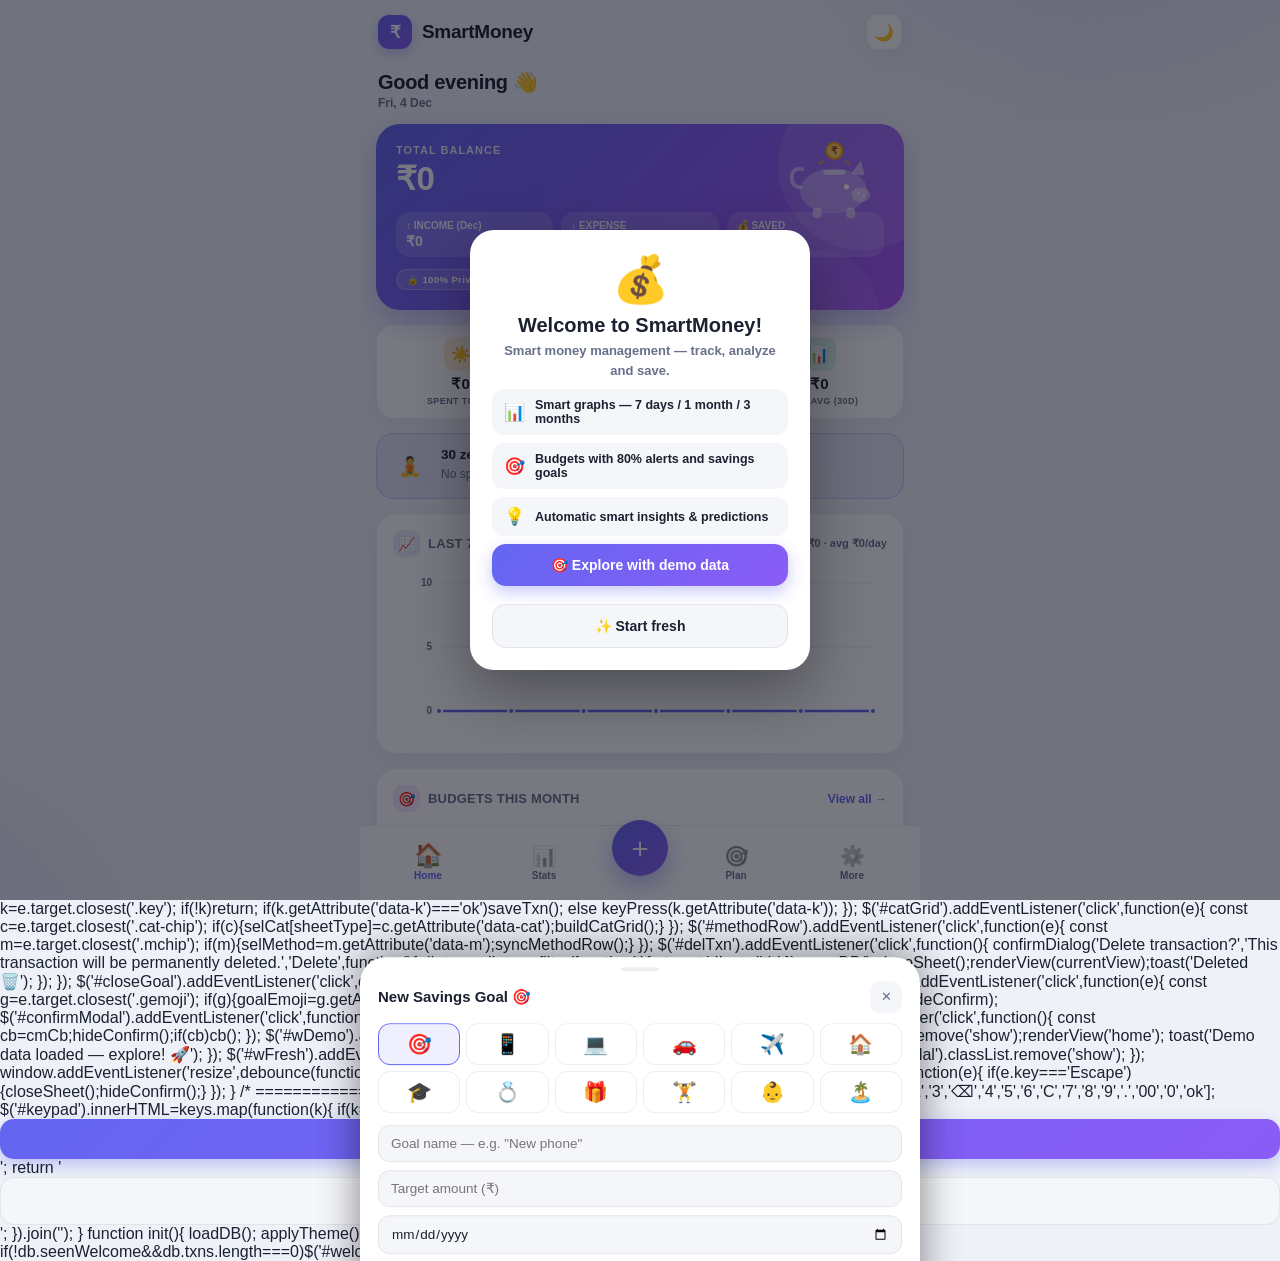
<file: finalSmarManger/smart-money-app/index.html>
<!DOCTYPE html>
<html lang="en">
<head>
<meta charset="UTF-8">
<meta name="viewport" content="width=device-width, initial-scale=1, viewport-fit=cover">
<!-- Source project: smart-money-app/ (css + 8 js modules).
     Single-file build: python3 build.py  -->
<title>SmartMoney — Smart Money Manager & Expense Tracker</title>
<meta name="description" content="Offline-first expense tracker with smart budgets, savings goals and auto insights.">
<link rel="stylesheet" href="css/style.css">
</head>
<body>
<noscript><p style="padding:40px;text-align:center;font-family:sans-serif">Please enable JavaScript to use SmartMoney 🙂</p></noscript>
<div class="app">
  <header class="topbar">
    <div class="brand"><div class="logo">₹</div>SmartMoney</div>
    <button class="icobtn" id="btnTheme" aria-label="Theme">🌙</button>
  </header>
  <main id="main">
    <section id="view-home" class="view"></section>
    <section id="view-stats" class="view"></section>
    <section id="view-plan" class="view"></section>
    <section id="view-settings" class="view"></section>
  </main>
  <nav class="nav">
    <button class="navbtn" data-view="home"><span class="ni">🏠</span>Home</button>
    <button class="navbtn" data-view="stats"><span class="ni">📊</span>Stats</button>
    <button class="fab" id="fabAdd" aria-label="Add transaction">＋</button>
    <button class="navbtn" data-view="plan"><span class="ni">🎯</span>Plan</button>
    <button class="navbtn" data-view="settings"><span class="ni">⚙️</span>More</button>
  </nav>
</div>

<div class="backdrop" id="backdrop"></div>

<!-- Add / Edit Transaction Sheet -->
<div class="sheet" id="txnSheet">
  <div class="sheet-grab"></div>
  <div class="sheet-head">
    <div class="seg">
      <button id="segExp" class="on">− Expense</button>
      <button id="segInc" class="inc">＋ Income</button>
    </div>
    <button class="sheet-close" id="closeTxn" aria-label="Close">✕</button>
  </div>
  <div class="sheet-body">
    <div class="amt-display expense" id="amtDisplay">₹0</div>
    <div class="cat-grid" id="catGrid"></div>
    <div class="field-row">
      <input type="text" id="noteInput" placeholder="Note (optional) — Swiggy, Uber…" maxlength="60">
      <input type="date" id="dateInput" style="max-width:150px;flex-shrink:0">
    </div>
    <div class="method-row" id="methodRow"></div>
    <div class="keypad" id="keypad"></div>
    <button class="btn btn-danger hidden" id="delTxn">🗑 Delete transaction</button>
  </div>
</div>

<!-- New Goal Sheet -->
<div class="sheet" id="goalSheet">
  <div class="sheet-grab"></div>
  <div class="sheet-head"><b>New Savings Goal 🎯</b><button class="sheet-close" id="closeGoal" aria-label="Close">✕</button></div>
  <div class="sheet-body">
    <div class="gem-grid" id="gemGrid"></div>
    <div class="field"><input id="gName" type="text" placeholder="Goal name — e.g. &quot;New phone&quot;" maxlength="40"></div>
    <div class="field"><input id="gTarget" type="number" min="1" placeholder="Target amount (₹)"></div>
    <div class="field"><input id="gDate" type="date"></div>
    <button class="btn btn-primary" id="saveGoal" style="margin-top:10px">Create goal 🎯</button>
  </div>
</div>

<!-- Confirm Modal -->
<div class="modal" id="confirmModal">
  <div class="mbox">
    <h3 id="cmTitle"></h3>
    <p class="wsub" id="cmMsg"></p>
    <div class="cm-btns">
      <button class="btn btn-ghost" id="cmCancel">Cancel</button>
      <button class="btn btn-danger" id="cmOk">Delete</button>
    </div>
  </div>
</div>

<!-- Welcome Modal -->
<div class="modal" id="welcomeModal">
  <div class="mbox welcome">
    <div class="wemoji">💰</div>
    <h2>Welcome to SmartMoney!</h2>
    <p class="wsub">Smart money management — track, analyze and save.</p>
    <div class="wfeat"><span>📊</span>Smart graphs — 7 days / 1 month / 3 months</div>
    <div class="wfeat"><span>🎯</span>Budgets with 80% alerts and savings goals</div>
    <div class="wfeat"><span>💡</span>Automatic smart insights &amp; predictions</div>
    <button class="btn btn-primary" id="wDemo">🎯 Explore with demo data</button>
    <button class="btn btn-ghost" id="wFresh">✨ Start fresh</button>
  </div>
</div>

<div id="toast"></div>

<script src="js/01-config.js"></script>
<script src="js/02-storage.js"></script>
<script src="js/03-utils.js"></script>
<script src="js/04-charts.js"></script>
<script src="js/05-insights.js"></script>
<script src="js/06-views.js"></script>
<script src="js/07-actions.js"></script>
<script src="js/08-app.js"></script>
</body>
</html>
k=e.target.closest('.key');
    if(!k)return;
    if(k.getAttribute('data-k')==='ok')saveTxn();
    else keyPress(k.getAttribute('data-k'));
  });
  $('#catGrid').addEventListener('click',function(e){
    const c=e.target.closest('.cat-chip');
    if(c){selCat[sheetType]=c.getAttribute('data-cat');buildCatGrid();}
  });
  $('#methodRow').addEventListener('click',function(e){
    const m=e.target.closest('.mchip');
    if(m){selMethod=m.getAttribute('data-m');syncMethodRow();}
  });
  $('#delTxn').addEventListener('click',function(){
    confirmDialog('Delete transaction?','This transaction will be permanently deleted.','Delete',function(){
      db.txns=db.txns.filter(function(t){return t.id!==editId;});
      saveDB();closeSheet();renderView(currentView);toast('Deleted 🗑️');
    });
  });
  $('#closeGoal').addEventListener('click',closeSheet);
  $('#saveGoal').addEventListener('click',saveGoal);
  $('#gemGrid').addEventListener('click',function(e){
    const g=e.target.closest('.gemoji');
    if(g){goalEmoji=g.getAttribute('data-e');syncGemGrid();}
  });
  $('#cmCancel').addEventListener('click',hideConfirm);
  $('#confirmModal').addEventListener('click',function(e){if(e.target.id==='confirmModal')hideConfirm();});
  $('#cmOk').addEventListener('click',function(){
    const cb=cmCb;hideConfirm();if(cb)cb();
  });
  $('#wDemo').addEventListener('click',function(){
    seedDemo();$('#welcomeModal').classList.remove('show');renderView('home');
    toast('Demo data loaded — explore! 🚀');
  });
  $('#wFresh').addEventListener('click',function(){
    db.seenWelcome=true;saveDB();$('#welcomeModal').classList.remove('show');
  });
  window.addEventListener('resize',debounce(function(){renderView(currentView);},250));
  document.addEventListener('keydown',function(e){
    if(e.key==='Escape'){closeSheet();hideConfirm();}
  });
}

/* ================= INIT ================= */
function buildKeypad(){
  const keys=['1','2','3','⌫','4','5','6','C','7','8','9','.','00','0','ok'];
  $('#keypad').innerHTML=keys.map(function(k){
    if(k==='ok')return '<div class="key ok" data-k="ok">SAVE ✓</div>';
    return '<div class="key '+((k==='⌫'||k==='C')?'acc':'')+'" data-k="'+k+'">'+k+'</div>';
  }).join('');
}
function init(){
  loadDB();
  applyTheme();
  buildKeypad();
  syncGemGrid();
  bindEvents();
  if(!db.seenWelcome&&db.txns.length===0)$('#welcomeModal').classList.add('show');
  renderView('home');
}
init();
</script>
</body>
</html>
</file>
<file: finalSmarManger/smart-money-app/css/style.css>
/* ============================================================
   STYLE.CSS — SmartMoney
   All styling: theme variables (light/dark), layout, cards,
   charts, buttons, sheets, animations.
   >>> Change app colors in :root below.
   ============================================================ */
/* ============ THEME ============ */
:root{
  --bg:#eef1f8; --bg2:#f5f6fa; --card:#ffffff; --text:#1b2130; --muted:#69708a;
  --border:rgba(23,28,45,.08); --shadow:0 6px 20px rgba(28,32,60,.06);
  --navbg:rgba(255,255,255,.94); --grid:rgba(23,28,45,.07);
  --primary:#6366f1; --primary2:#8b5cf6; --income:#10b981; --expense:#f43f5e;
}
[data-theme=dark]{
  --bg:#0b0f1c; --bg2:#161c2d; --card:#111726; --text:#edf0f9; --muted:#8a92ac;
  --border:rgba(140,150,180,.14); --shadow:0 8px 24px rgba(0,0,0,.35);
  --navbg:rgba(17,23,38,.94); --grid:rgba(140,150,180,.12);
  color-scheme:dark;
}
*{margin:0;padding:0;box-sizing:border-box}
html,body{height:100%}
body{
  font-family:-apple-system,BlinkMacSystemFont,'Segoe UI',Roboto,'Helvetica Neue',Arial,sans-serif;
  background:var(--bg);color:var(--text);overflow:hidden;-webkit-font-smoothing:antialiased;
}
body::before{content:'';position:fixed;inset:0;pointer-events:none;z-index:0;
  background:radial-gradient(600px 400px at 85% -10%,rgba(139,92,246,.14),transparent 60%),
             radial-gradient(500px 380px at -10% 105%,rgba(99,102,241,.12),transparent 60%);}
.app{position:relative;z-index:1;max-width:560px;margin:0 auto;height:100vh;height:100dvh;display:flex;flex-direction:column}
.hidden{display:none!important}
button{font-family:inherit;touch-action:manipulation}
svg text{font-family:inherit}

/* ============ TOPBAR ============ */
.topbar{display:flex;justify-content:space-between;align-items:center;padding:14px 18px 8px}
.brand{display:flex;align-items:center;gap:10px;font-weight:800;font-size:19px;letter-spacing:-.3px}
.logo{width:34px;height:34px;border-radius:11px;background:linear-gradient(135deg,var(--primary),var(--primary2));display:flex;align-items:center;justify-content:center;color:#fff;font-size:17px;box-shadow:0 4px 12px rgba(99,102,241,.35)}
.icobtn{width:36px;height:36px;border-radius:12px;border:1px solid var(--border);background:var(--card);cursor:pointer;font-size:16px;color:var(--text);box-shadow:var(--shadow)}

/* ============ MAIN / VIEWS ============ */
#main{flex:1;overflow-y:auto;padding:4px 16px 110px;scrollbar-width:thin}
.view{display:none}
.view.active{display:block;animation:fadeUp .28s ease}
@keyframes fadeUp{from{opacity:0;transform:translateY(8px)}to{opacity:1;transform:none}}
.vtitle{font-size:21px;font-weight:800;margin:10px 2px 14px;letter-spacing:-.4px}
.greet{display:flex;justify-content:space-between;align-items:center;margin:8px 2px 14px}
.greet .g1{font-weight:800;font-size:20px;letter-spacing:-.3px}
.greet .g2{font-size:12px;color:var(--muted);font-weight:600;margin-top:2px}

/* ============ CARDS ============ */
.card{background:var(--card);border:1px solid var(--border);border-radius:20px;padding:16px;box-shadow:var(--shadow);margin-bottom:14px}
.card h3{font-size:13px;font-weight:800;color:var(--muted);display:flex;justify-content:space-between;align-items:center;margin-bottom:10px;letter-spacing:.2px;text-transform:uppercase}
.h3sub{font-size:11px;color:var(--muted);font-weight:600;text-transform:none;letter-spacing:0}
.link{color:var(--primary);font-weight:800;font-size:12px;cursor:pointer;background:none;border:none;padding:0}
.chartwrap{position:relative}
.chart-empty{padding:28px 10px;text-align:center;color:var(--muted);font-size:13px;font-weight:600}

/* ============ HERO ============ */
.hero{background:linear-gradient(135deg,#6366f1 0%,#8b5cf6 60%,#a855f7 100%);border-radius:24px;padding:20px;color:#fff;box-shadow:0 12px 30px rgba(124,93,250,.35);position:relative;overflow:hidden;margin-bottom:14px}
.hero::after{content:'';position:absolute;right:-44px;top:-44px;width:170px;height:170px;border-radius:50%;background:rgba(255,255,255,.10)}
.hero::before{content:'';position:absolute;right:26px;bottom:-60px;width:120px;height:120px;border-radius:50%;background:rgba(255,255,255,.08)}
.hero .lbl{font-size:11px;opacity:.85;font-weight:700;letter-spacing:1px}
.hero .big{font-size:clamp(25px,7vw,33px);font-weight:800;margin:3px 0 14px;letter-spacing:-.5px;position:relative;z-index:1;font-variant-numeric:tabular-nums;white-space:nowrap}
.hrow{display:flex;gap:8px;position:relative;z-index:1}
.hstat{flex:1;background:rgba(255,255,255,.15);border-radius:14px;padding:8px 10px}
.hstat .k{font-size:10px;opacity:.9;font-weight:600}
.hstat .v{font-weight:800;font-size:14px;margin-top:2px;font-variant-numeric:tabular-nums}
.hero-art{position:absolute;right:8px;top:14px;width:clamp(86px,26vw,120px);z-index:1;pointer-events:none}
.hero-art svg{width:100%;height:auto;display:block}
.hero-badges{display:flex;gap:6px;flex-wrap:wrap;margin-top:12px;position:relative;z-index:1}
.hbadge{display:inline-flex;align-items:center;gap:5px;background:rgba(255,255,255,.14);border:1px solid rgba(255,255,255,.25);border-radius:99px;padding:4px 10px;font-size:9.5px;font-weight:800;letter-spacing:.4px}

/* ============ MINI STATS ============ */
.mini-row{display:flex;gap:10px;margin-bottom:14px}
.mini{flex:1;background:var(--card);border:1px solid var(--border);border-radius:18px;padding:12px 8px;box-shadow:var(--shadow);text-align:center}
.mini .ic{width:34px;height:34px;border-radius:11px;display:flex;align-items:center;justify-content:center;font-size:16px;margin:0 auto 4px}
.mini.t1 .ic{background:rgba(245,158,11,.16)}
.mini.t2 .ic{background:rgba(99,102,241,.13)}
.mini.t3 .ic{background:rgba(16,185,129,.15)}
.mini .v{font-weight:800;font-size:15px;margin-top:3px;font-variant-numeric:tabular-nums}
.mini .k{font-size:9px;color:var(--muted);margin-top:3px;font-weight:700;letter-spacing:.4px}

/* ============ INSIGHTS ============ */
.insight{display:flex;gap:12px;align-items:flex-start;background:linear-gradient(135deg,rgba(99,102,241,.10),rgba(139,92,246,.07));border:1px solid rgba(99,102,241,.25);border-radius:18px;padding:13px 14px;margin-bottom:14px}
.iic{width:38px;height:38px;border-radius:12px;display:flex;align-items:center;justify-content:center;font-size:19px;flex-shrink:0}
.insight .it{font-weight:800;font-size:13.5px}
.insight .id{font-size:12px;color:var(--muted);margin-top:3px;line-height:1.5}
.icard{display:flex;gap:11px;align-items:flex-start;background:var(--bg2);border:1px solid var(--border);border-radius:16px;padding:12px;margin-bottom:9px}
.icard .iic{width:36px;height:36px;border-radius:11px;font-size:17px}
.icard .it{font-weight:800;font-size:13px;margin-bottom:2px}
.icard .id{font-size:12px;color:var(--muted);line-height:1.5}
.t-good .iic{background:rgba(16,185,129,.15)}
.t-bad .iic{background:rgba(244,63,94,.15)}
.t-warn .iic{background:rgba(245,158,11,.18)}
.t-info .iic{background:rgba(99,102,241,.15)}
.t-purple .iic{background:rgba(168,85,247,.15)}

/* ============ ALERT BANNERS ============ */
.alertb{display:flex;gap:10px;align-items:center;border-radius:16px;padding:11px 13px;margin-bottom:10px;font-size:12.5px;font-weight:700;border:1px solid}
.alertb.warn{background:rgba(245,158,11,.10);border-color:rgba(245,158,11,.35);color:#b45309}
.alertb.bad{background:rgba(239,68,68,.08);border-color:rgba(239,68,68,.30);color:#b91c1c}
[data-theme=dark] .alertb.warn{color:#fbbf24}
[data-theme=dark] .alertb.bad{color:#f87171}

/* ============ TXN LIST ============ */
.txn{display:flex;align-items:center;gap:12px;padding:11px 4px;border-bottom:1px solid var(--border);cursor:pointer}
.txn:last-child{border-bottom:none}
.txn-ic{width:42px;height:42px;border-radius:14px;display:flex;align-items:center;justify-content:center;font-size:19px;flex-shrink:0}
.txn-mid{flex:1;min-width:0}
.txn-name{font-weight:700;font-size:14.5px;white-space:nowrap;overflow:hidden;text-overflow:ellipsis}
.txn-sub{font-size:11.5px;color:var(--muted);margin-top:2px;white-space:nowrap;overflow:hidden;text-overflow:ellipsis}
.txn-amt{font-weight:800;font-size:14.5px;white-space:nowrap;font-variant-numeric:tabular-nums}
.txn-amt.exp{color:var(--expense)}
.txn-amt.inc{color:var(--income)}
.empty{text-align:center;padding:26px 10px;color:var(--muted);font-size:13px;font-weight:600;line-height:1.6}
.empty .e{font-size:34px;margin-bottom:6px}
.h3l{display:flex;align-items:center;gap:8px;min-width:0}
.h3ic{width:27px;height:27px;border-radius:9px;display:inline-flex;align-items:center;justify-content:center;font-size:14px;flex-shrink:0}
.ill{display:flex;justify-content:center;margin-bottom:10px}
.ill svg{max-width:150px;height:auto}
.showall{display:block;width:100%;padding:12px;margin-top:8px;border-radius:14px;border:1.5px dashed var(--primary);background:rgba(99,102,241,.07);color:var(--primary);font-weight:800;font-size:12.5px;cursor:pointer;transition:.15s;font-family:inherit}
.showall:active{transform:scale(.98)}
.endmark{text-align:center;color:var(--muted);font-size:11px;font-weight:800;letter-spacing:.5px;padding:16px 0 6px;text-transform:uppercase}
.endmark .em{font-size:20px;display:block;margin-bottom:4px}

/* ============ CHIPS / CHARTS ============ */
.chips{display:flex;gap:8px;overflow-x:auto;padding-bottom:4px;margin-bottom:14px;scrollbar-width:none}
.chips::-webkit-scrollbar{display:none}
.schip{flex-shrink:0;background:var(--card);border:1px solid var(--border);border-radius:16px;padding:9px 14px;box-shadow:var(--shadow)}
.schip .k{font-size:9px;color:var(--muted);font-weight:800;text-transform:uppercase;letter-spacing:.5px}
.schip .v{font-weight:800;font-size:15px;margin-top:2px;font-variant-numeric:tabular-nums}
.schip .s{font-size:9.5px;color:var(--muted);font-weight:600;margin-top:1px}
.schip .v.exp{color:var(--expense)}
.schip .v.inc{color:var(--income)}
.ranges{display:flex;background:var(--bg2);border:1px solid var(--border);border-radius:14px;padding:4px;margin-bottom:14px;gap:4px}
.ranges button{flex:1;border:none;background:none;padding:9px;border-radius:11px;font-weight:800;font-size:12.5px;color:var(--muted);cursor:pointer;transition:.18s}
.ranges button.on{background:var(--card);box-shadow:var(--shadow);color:var(--primary)}
svg .ax{fill:var(--muted);font-size:10px;font-weight:600}
svg .gl{stroke:var(--grid);stroke-width:1}
.tip{position:absolute;background:var(--text);color:var(--card);padding:6px 10px;border-radius:10px;font-size:10.5px;pointer-events:none;opacity:0;transform:translate(-50%,-100%);transition:opacity .12s;white-space:nowrap;z-index:5;box-shadow:0 6px 16px rgba(0,0,0,.25)}
.tip.on{opacity:1}
.tip b{display:block;font-size:12.5px;font-variant-numeric:tabular-nums}
.tip span{opacity:.75;display:block}
.donut-wrap{display:flex;justify-content:center;position:relative}
.donut circle{cursor:pointer;transition:stroke-width .15s}
.donut circle:hover{stroke-width:31}
.donut-center{position:absolute;inset:0;display:flex;flex-direction:column;align-items:center;justify-content:center;pointer-events:none;text-align:center}
.donut-center b{font-size:17px;font-variant-numeric:tabular-nums}
.donut-center span{font-size:10px;color:var(--muted);font-weight:700;margin-top:2px}
.legend{display:flex;flex-direction:column;gap:8px;margin-top:12px}
.leg{display:flex;align-items:center;gap:9px;font-size:12.5px}
.leg .dot{width:9px;height:9px;border-radius:3px;flex-shrink:0}
.leg .ln{flex:1;color:var(--muted);font-weight:600}
.leg .lv{font-weight:800;font-variant-numeric:tabular-nums}
.leg .lp{color:var(--muted);font-size:11px;width:36px;text-align:right;font-weight:700}
.bleg{display:flex;gap:14px;justify-content:center;margin-top:10px;font-size:11.5px;font-weight:700;color:var(--muted)}
.bleg i{display:inline-block;width:9px;height:9px;border-radius:3px;margin-right:5px}

/* ============ FILTERS / SEARCH ============ */
.search-row{margin-bottom:10px}
input[type=text],input[type=number],input[type=date],select{background:var(--bg2);border:1.5px solid var(--border);border-radius:12px;padding:10px 12px;color:var(--text);font-size:13.5px;font-family:inherit;outline:none;width:100%;transition:border .15s}
input:focus,select:focus{border-color:var(--primary)}
select{-webkit-appearance:none;appearance:none;padding-right:26px;background-image:url("data:image/svg+xml;utf8,<svg xmlns='http://www.w3.org/2000/svg' width='10' height='6'><path d='M0 0l5 6 5-6z' fill='%238a92ac'/></svg>");background-repeat:no-repeat;background-position:right 10px center}
.filters{display:flex;gap:8px;align-items:center;margin-bottom:8px}
.fchips{display:flex;gap:6px;flex-shrink:0}
.fchip{padding:8px 12px;border-radius:999px;border:1.5px solid var(--border);background:var(--bg2);font-size:11.5px;font-weight:800;color:var(--muted);cursor:pointer;white-space:nowrap}
.fchip.on{border-color:var(--primary);color:var(--primary);background:rgba(99,102,241,.1)}
.filters select{flex:1;min-width:0}
.h3c{font-size:11px;color:var(--muted);font-weight:700;text-transform:none;letter-spacing:0}

/* ============ BUDGETS ============ */
.bar{height:9px;border-radius:99px;background:var(--bg2);overflow:hidden;margin:8px 0 6px}
.bar i{display:block;height:100%;border-radius:99px}
.bud-row{margin-bottom:13px}
.bud-row.slim{opacity:.72}
.bud-top{display:flex;justify-content:space-between;align-items:center}
.bud-name{font-weight:700;font-size:13.5px}
.bud-sub{font-size:11.5px;color:var(--muted);font-weight:600}
.bud-input{max-width:120px;padding:6px 10px!important;font-size:13px!important}

/* ============ GOALS ============ */
.goal{display:flex;gap:14px;align-items:center;background:var(--bg2);border:1px solid var(--border);border-radius:20px;padding:14px;margin-bottom:10px}
.goal-ring{position:relative;width:74px;height:74px;flex-shrink:0}
.goal-ring .gem{position:absolute;inset:0;display:flex;align-items:center;justify-content:center;font-size:25px}
.goal-info{flex:1;min-width:0}
.goal-name{font-weight:800;font-size:14.5px}
.done-chip{background:rgba(16,185,129,.15);color:#0d9668;font-size:10px;font-weight:800;padding:3px 8px;border-radius:99px;margin-left:6px;vertical-align:1px}
[data-theme=dark] .done-chip{color:#34d399}
.goal-nums{font-size:12px;color:var(--muted);margin:3px 0 8px;font-weight:600;font-variant-numeric:tabular-nums}
.goal-eta{font-size:11px;color:var(--primary);font-weight:800;margin:-4px 0 8px}
.goal-btns{display:flex;gap:6px;flex-wrap:wrap}
.gbtn{padding:7px 12px;border-radius:999px;border:1.5px solid var(--border);background:var(--card);font-size:11.5px;font-weight:800;color:var(--primary);cursor:pointer}
.gbtn.ghost{color:var(--muted)}
.gbtn:active{transform:scale(.94)}
.gc-row{display:flex;gap:6px;margin-top:8px}
.gc-row input{flex:1;min-width:0}
.hscroll{display:flex;gap:10px;overflow-x:auto;padding:4px 2px 8px;scrollbar-width:none}
.hscroll::-webkit-scrollbar{display:none}
.goal-mini{flex-shrink:0;width:132px;background:var(--bg2);border:1px solid var(--border);border-radius:18px;padding:12px 10px;text-align:center;cursor:pointer}
.gm-ring{position:relative;width:64px;height:64px;margin:0 auto}
.gm-ring .gem{position:absolute;inset:0;display:flex;align-items:center;justify-content:center;font-size:20px}
.gm-name{font-weight:800;font-size:12px;margin-top:6px;white-space:nowrap;overflow:hidden;text-overflow:ellipsis}
.gm-sub{font-size:10.5px;color:var(--muted);font-weight:600;margin-top:2px;font-variant-numeric:tabular-nums}

/* ============ SETTINGS ============ */
.set-row{display:flex;align-items:center;gap:12px;padding:13px 2px;border-bottom:1px solid var(--border)}
.set-row:last-child{border-bottom:none}
.set-row .sic{font-size:19px}
.set-row .smid{flex:1;min-width:0}
.set-row .st{font-weight:700;font-size:14px}
.set-row .ss{font-size:11.5px;color:var(--muted);margin-top:2px;line-height:1.45}
.switch{position:relative;width:46px;height:26px;flex-shrink:0}
.switch input{opacity:0;width:0;height:0}
.slider{position:absolute;inset:0;background:var(--bg2);border:1px solid var(--border);border-radius:99px;cursor:pointer;transition:.2s}
.slider::before{content:'';position:absolute;width:20px;height:20px;left:2px;top:2px;background:#fff;border-radius:50%;transition:.2s;box-shadow:0 2px 6px rgba(0,0,0,.25)}
.switch input:checked + .slider{background:var(--primary);border-color:var(--primary)}
.switch input:checked + .slider::before{transform:translateX(20px)}
.btn{width:100%;padding:13px;border-radius:14px;border:none;font-weight:800;font-size:14px;cursor:pointer;transition:.15s;margin-bottom:10px}
.btn:last-child{margin-bottom:0}
.btn:active{transform:scale(.98)}
.btn-primary{background:linear-gradient(135deg,var(--primary),var(--primary2));color:#fff;box-shadow:0 6px 16px rgba(99,102,241,.35)}
.btn-ghost{background:var(--bg2);border:1.5px solid var(--border);color:var(--text)}
.btn-danger{background:rgba(239,68,68,.1);color:#ef4444}
.about{text-align:center;font-size:12px;color:var(--muted);font-weight:600;line-height:1.7}

/* ============ NAV ============ */
.nav{display:grid;grid-template-columns:1fr 1fr 76px 1fr 1fr;align-items:center;padding:8px 10px calc(10px + env(safe-area-inset-bottom,0px));background:var(--navbg);backdrop-filter:blur(14px);-webkit-backdrop-filter:blur(14px);border-top:1px solid var(--border);user-select:none}
.navbtn{background:none;border:none;color:var(--muted);display:flex;flex-direction:column;align-items:center;gap:2px;font-size:10px;font-weight:800;cursor:pointer;padding:6px 2px;border-radius:12px}
.navbtn .ni{font-size:20px;filter:grayscale(1);opacity:.65;transition:.2s}
.navbtn.active{color:var(--primary)}
.navbtn.active .ni{filter:none;opacity:1;transform:translateY(-1px) scale(1.15)}
.fab{width:56px;height:56px;border-radius:50%;background:linear-gradient(135deg,var(--primary),var(--primary2));color:#fff;font-size:28px;font-weight:300;border:none;box-shadow:0 10px 24px rgba(99,102,241,.45);cursor:pointer;justify-self:center;transform:translateY(-14px);transition:transform .15s;animation:pulseGlow 3s ease-in-out infinite}
.fab:active{transform:translateY(-14px) scale(.92)}
@keyframes pulseGlow{0%,100%{box-shadow:0 10px 24px rgba(99,102,241,.45)}50%{box-shadow:0 10px 32px rgba(139,92,246,.7)}}

/* ============ SHEETS & MODALS ============ */
.backdrop{position:fixed;inset:0;background:rgba(10,12,24,.5);opacity:0;pointer-events:none;transition:.25s;z-index:40;backdrop-filter:blur(2px);-webkit-backdrop-filter:blur(2px)}
.backdrop.show{opacity:1;pointer-events:auto}
.sheet{position:fixed;left:50%;bottom:0;transform:translate(-50%,115%);width:min(100%,560px);max-height:92vh;max-height:92dvh;background:var(--card);border-radius:26px 26px 0 0;z-index:50;transition:transform .32s cubic-bezier(.2,.9,.3,1);display:flex;flex-direction:column;box-shadow:0 -10px 40px rgba(0,0,0,.25)}
.sheet.show{transform:translate(-50%,0)}
.sheet-grab{width:38px;height:4px;border-radius:99px;background:var(--grid);margin:10px auto 2px;flex-shrink:0}
.sheet-head{display:flex;gap:10px;align-items:center;padding:8px 18px 10px;flex-shrink:0}
.sheet-head b{font-size:15px;flex:1}
.sheet-close{width:32px;height:32px;border-radius:10px;border:none;background:var(--bg2);color:var(--muted);font-size:13px;cursor:pointer;flex-shrink:0}
.sheet-body{overflow-y:auto;padding:0 18px calc(20px + env(safe-area-inset-bottom,0px))}
.seg{display:flex;background:var(--bg2);border:1px solid var(--border);border-radius:14px;padding:4px;gap:4px;flex:1}
.seg button{flex:1;border:none;background:none;padding:9px;border-radius:11px;font-weight:800;font-size:13px;color:var(--muted);cursor:pointer;transition:.18s}
#segExp.on{background:var(--expense);color:#fff}
#segInc.on{background:var(--income);color:#fff}
.amt-display{text-align:center;font-size:38px;font-weight:800;padding:12px 0 6px;letter-spacing:-1px;font-variant-numeric:tabular-nums;user-select:none}
.amt-display.expense{color:var(--expense)}
.amt-display.income{color:var(--income)}
.cat-grid{display:grid;grid-template-columns:repeat(4,1fr);gap:8px;margin:4px 0 12px}
.cat-chip{display:flex;flex-direction:column;align-items:center;gap:4px;padding:9px 2px;border-radius:14px;border:1.5px solid var(--border);background:var(--bg2);cursor:pointer;transition:.15s;user-select:none}
.cat-chip .ci{font-size:20px}
.cat-chip .cn{font-size:9.5px;font-weight:800;color:var(--muted);text-align:center}
.cat-chip.sel{border-color:var(--primary);background:rgba(99,102,241,.1)}
.cat-chip.sel .cn{color:var(--primary)}
.field-row{display:flex;gap:8px;margin-bottom:10px}
.method-row{display:flex;gap:8px;margin-bottom:12px;flex-wrap:wrap}
.mchip{display:flex;align-items:center;gap:5px;padding:8px 13px;border-radius:999px;border:1.5px solid var(--border);background:var(--bg2);font-size:12px;font-weight:800;color:var(--muted);cursor:pointer;transition:.15s}
.mchip.sel{border-color:var(--primary);color:var(--primary);background:rgba(99,102,241,.1)}
.keypad{display:grid;grid-template-columns:repeat(4,1fr);gap:8px;margin-bottom:14px;user-select:none}
.key{background:var(--bg2);border:1px solid var(--border);border-radius:14px;font-size:19px;font-weight:700;padding:12px 0;cursor:pointer;color:var(--text);transition:.1s;text-align:center;touch-action:manipulation}
.key:active{transform:scale(.94);background:rgba(99,102,241,.12)}
.key.acc{color:var(--muted);font-size:16px}
.key.ok{grid-column:span 2;background:linear-gradient(135deg,var(--primary),var(--primary2));color:#fff;border:none;font-size:14.5px;box-shadow:0 6px 16px rgba(99,102,241,.35);letter-spacing:.5px}
.gem-grid{display:grid;grid-template-columns:repeat(6,1fr);gap:6px;margin-bottom:12px}
.gemoji{padding:8px 2px;border-radius:12px;border:1.5px solid var(--border);text-align:center;font-size:20px;cursor:pointer;transition:.15s}
.gemoji.sel{border-color:var(--primary);background:rgba(99,102,241,.1)}
.field{margin-bottom:8px}
.modal{position:fixed;inset:0;display:flex;align-items:center;justify-content:center;padding:22px;z-index:60;opacity:0;pointer-events:none;transition:.25s;background:rgba(10,12,24,.55)}
.modal.show{opacity:1;pointer-events:auto}
.mbox{background:var(--card);border-radius:24px;padding:22px;width:100%;max-width:340px;box-shadow:0 24px 60px rgba(0,0,0,.35);transform:scale(.92);transition:.25s}
.modal.show .mbox{transform:scale(1)}
.mbox h3{font-size:17px;font-weight:800;margin-bottom:6px}
.mbox .wsub{font-size:13px;color:var(--muted);line-height:1.55;font-weight:600}
.cm-btns{display:flex;gap:8px;margin-top:16px}
.cm-btns .btn{margin-bottom:0}
.welcome{text-align:center}
.wemoji{font-size:46px}
.welcome h2{font-size:20px;font-weight:800;margin:8px 0 4px}
.wfeat{display:flex;align-items:center;gap:10px;text-align:left;font-size:12.5px;font-weight:700;color:var(--text);background:var(--bg2);border-radius:12px;padding:9px 12px;margin-top:8px}
.wfeat span{font-size:17px}
.welcome .btn{margin-top:8px}
#toast{position:fixed;left:50%;bottom:100px;transform:translate(-50%,20px);background:var(--text);color:var(--card);padding:11px 18px;border-radius:14px;font-size:13px;font-weight:700;opacity:0;pointer-events:none;transition:.25s;z-index:80;box-shadow:0 10px 30px rgba(0,0,0,.3);max-width:86%;text-align:center}
#toast.show{opacity:1;transform:translate(-50%,0)}
.confetti{position:fixed;font-size:22px;pointer-events:none;z-index:99}
</file>
